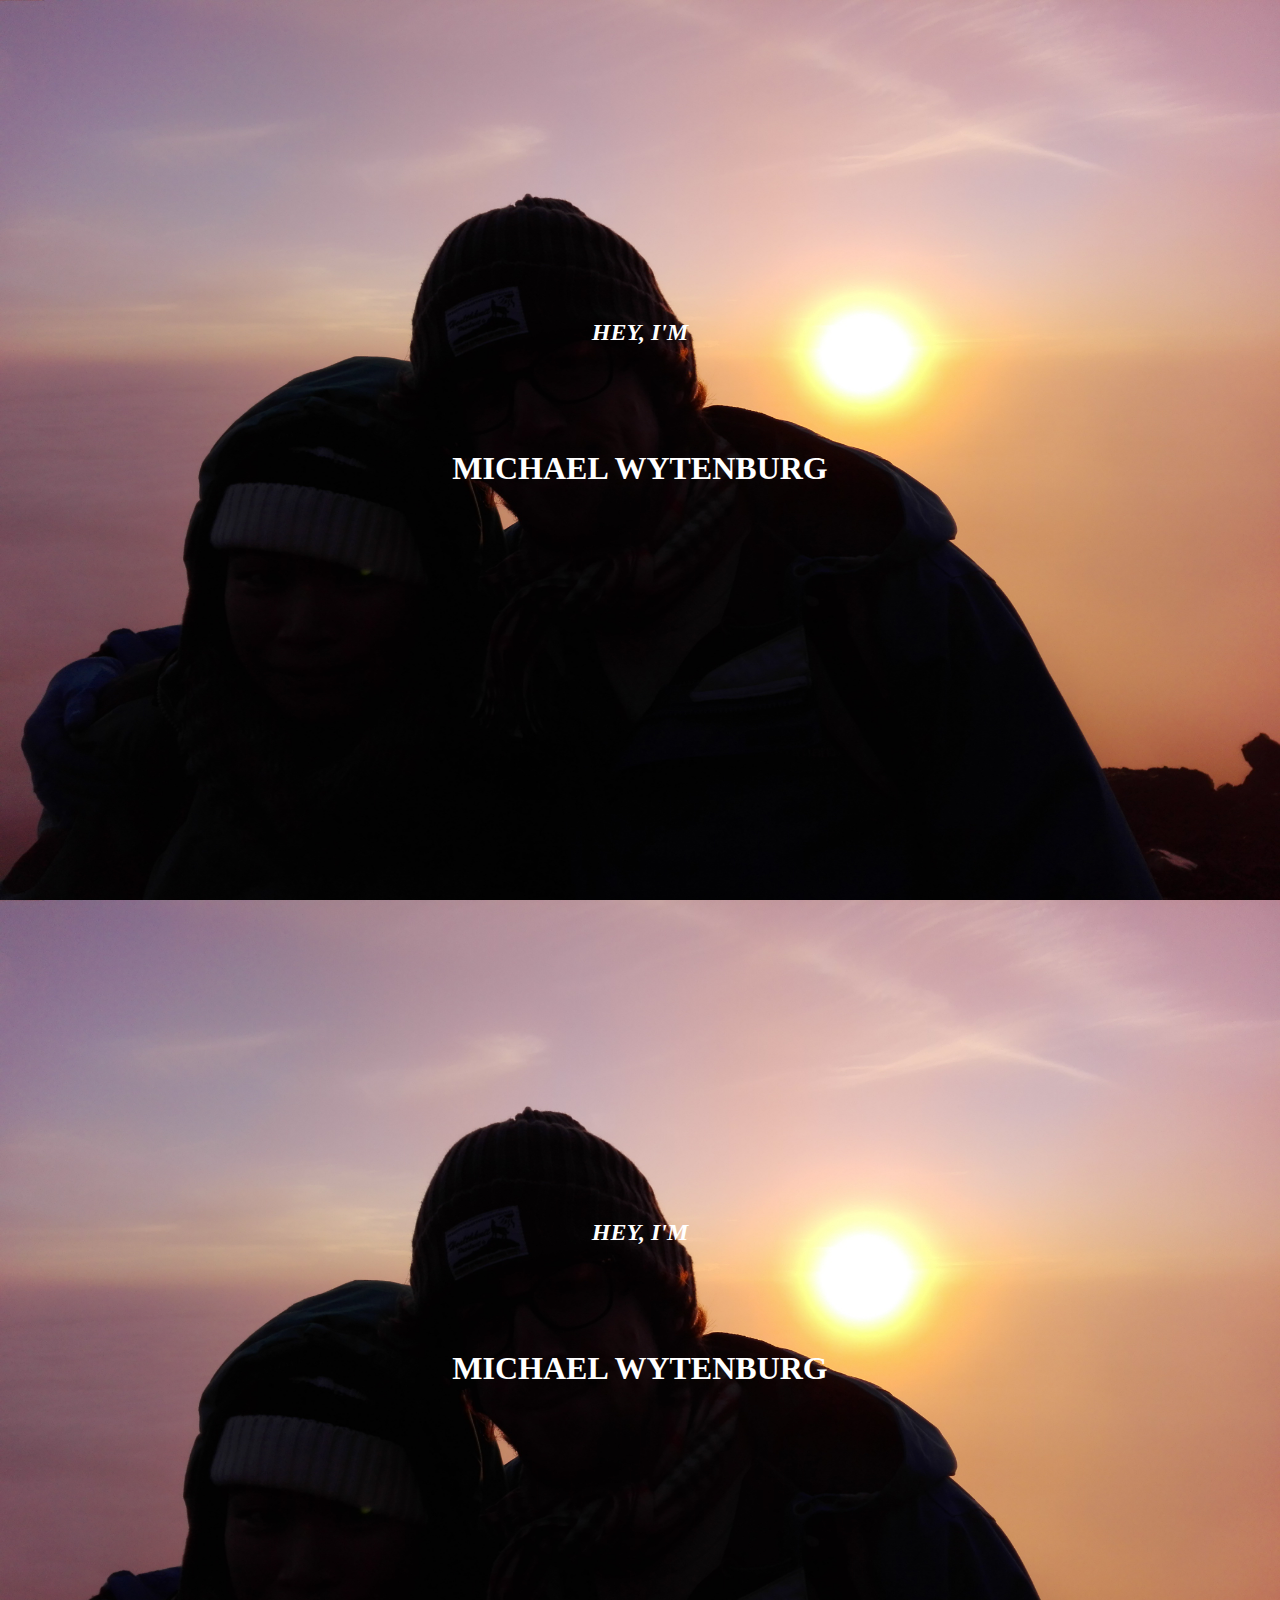
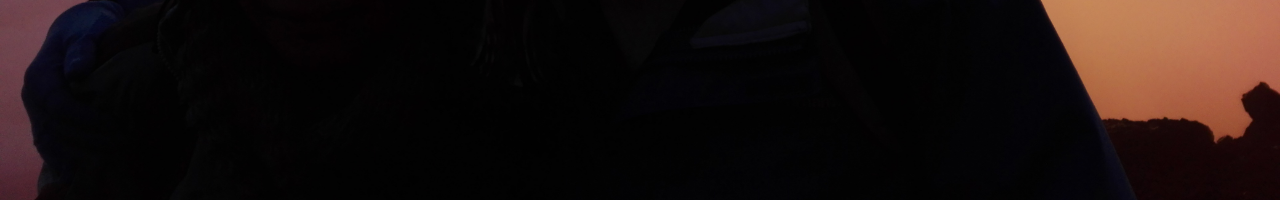
<file: index.html>
<!DOCTYPE html>
<html>
<head>
	<title>Miko</title>
	<link href="./Style.css" type="text/css" rel="stylesheet">
	<meta http-equiv="refresh" content="5">
	<meta name ="viewport" content="width=divice-width, intial-scale =1.0">
</head>

<body>
	<ul>
		<li class="full_screen">
			<div class="grid-container1">
				<div class= "nav"></div>
				<div class="left"> </div>
				<div class="center">
			
					<h2 class="white_center">
					<em>Hey, I'm </em></h2>
					<h1 class="white_center"><strong>Michael Wytenburg</strong></h1>
				</div>
				<div class="right"></div>
				<div class="footer">
				
				</div>
			</div>
		</li>

		<li  class="full_screen">

			<div class="grid-container2">
				<div class= "nav"></div>
				<div class="left"> </div>
				<div class="center">
				
					<h2 class="white_center"><em>Hey, I'm </em></h2>
					<h1 class="white_center"><strong>Michael Wytenburg</strong></h1>
				</div>
				<div class="right"></div>
				<div class="footer">
				
			</div>
		</div>
	</li>
	</ul>



		

	</body>
</html>
</file>
<file: Style.css>
.white_center{
	color:white;
	text-transform: uppercase;
	text-align: center;


}
h2{
	position: relative;
	top:30%;
}
h1 {
	position: relative;
	top:40%;
}

.nav{
	grid-area: 1 / 1 / span 1 / span 3;
	
}

.left{

	grid-area: 2 / 1 / span 1 / span 1;
}

.right
{
	grid-area: 2 / 3 / span 1 / span 1;
}
.center
{ 
	grid-area: 2 / 2 / span 1 / span 1;
}
.grid-container1
{
	display: grid;
	background-repeat: no-repeat;
	background-position: 50% 50%;
	background-image: url("koko.jpg");
	background-size: 100% 100%;
	grid-template-columns: 50px auto 50px;
	grid-template-rows:50px auto 20px;
	min-height: 100vh;
	min-width: 100vh;
}
.grid-container2
{
	display: grid;
	background-image: url("koko.jpg");
	background-size: cover;
	grid-template-columns: 50px auto 50px;
	grid-template-rows:50px auto 20px;
	min-height: 100vh;
	min-width: 100vh;

}
.footer{
	grid-area: 3 / 2 / span 1 / span 1;
	text-align: center;
}
ul{
	list-style: none;
	margin: 0px;
	border: 0px;
	padding: 0px;
}
html, body{
	margin: 0px;
	border: 0px;
	padding: 0px;
}


/* *{
 outline: 1px solid red;
}
*/

/* * {
  background: #000 !important;
  color: #0f0 !important;
  outline: solid #f00 1px !important;
}
*/

=======
.white_center{
	color:white;
	text-transform: uppercase;
	text-align: center;


}
h2{
	position: relative;
	top:30%;
}
h1 {
	position: relative;
	top:40%;
}

.nav{
	grid-area: 1 / 1 / span 1 / span 3;
	
}

.left{

	grid-area: 2 / 1 / span 1 / span 1;
}

.right
{
	grid-area: 2 / 3 / span 1 / span 1;
}
.center
{ 
	grid-area: 2 / 2 / span 1 / span 1;
}
.grid-container1
{
	display: grid;
	background-repeat: no-repeat;
	background-position: 50% 50%;
	background-image: url("koko.jpg");
	background-size: 100% 100%;
	grid-template-columns: 50px auto 50px;
	grid-template-rows:50px auto 20px;
	min-height: 100vh;
	min-width: 100vh;
}
.grid-container2
{
	display: grid;
	background-image: url("koko.jpg");
	background-size: cover;
	grid-template-columns: 50px auto 50px;
	grid-template-rows:50px auto 20px;
	min-height: 100vh;
	min-width: 100vh;

}
.footer{
	grid-area: 3 / 2 / span 1 / span 1;
	text-align: center;
}
ul{
	list-style: none;
	margin: 0px;
	border: 0px;
	padding: 0px;
}
html, body{
	margin: 0px;
	border: 0px;
	padding: 0px;
}


/* *{
 outline: 1px solid red;
}
*/

/* * {
  background: #000 !important;
  color: #0f0 !important;
  outline: solid #f00 1px !important;
}
*/
</file>
